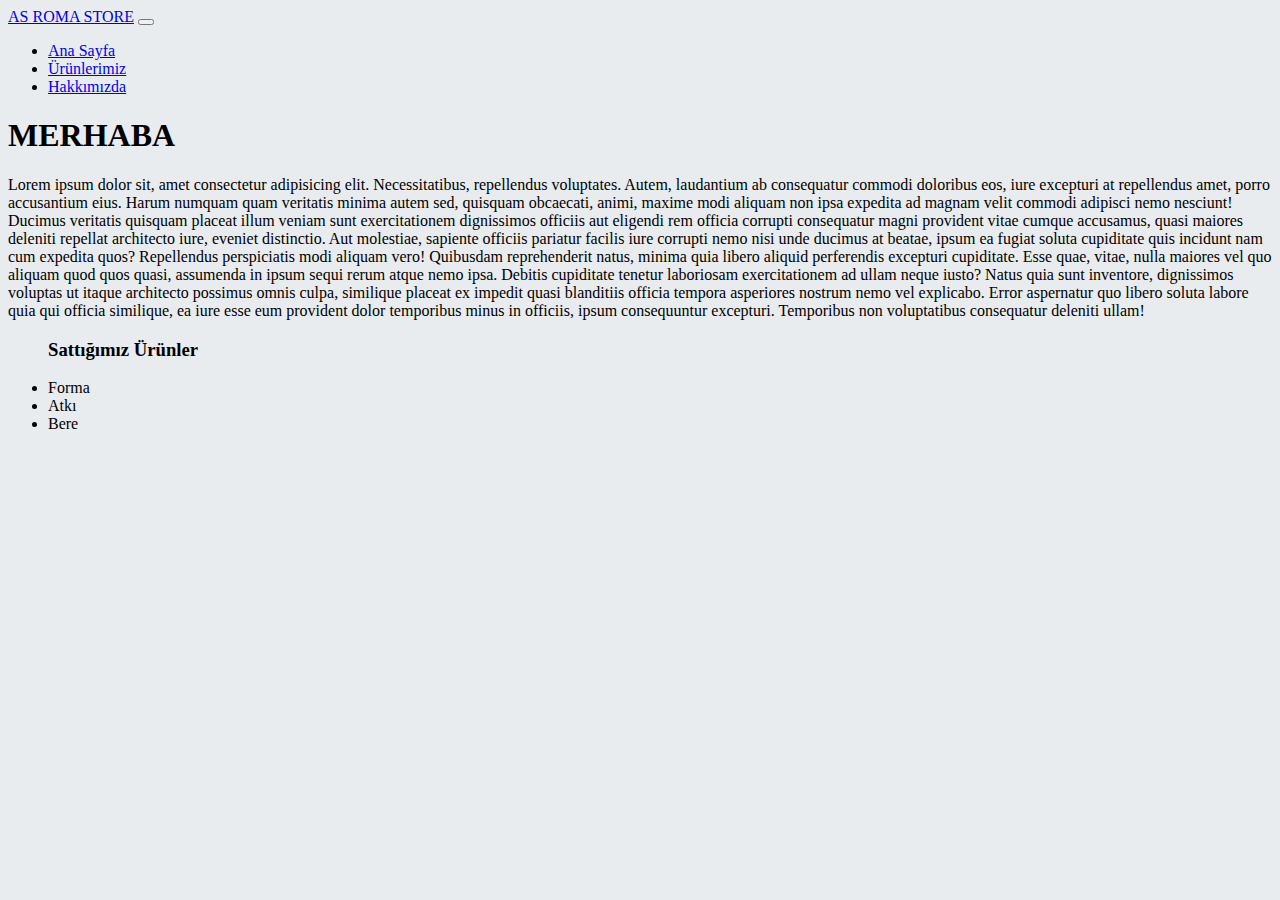
<file: index.html>
<!DOCTYPE html>
<html lang="tr">
<head>
    <meta charset="UTF-8">
    <meta http-equiv="X-UA-Compatible" content="IE=edge">
    <meta name="viewport" content="width=device-width, initial-scale=1.0">
    <title>Ana Sayfa</title>
    <link rel="stylesheet" href="css/style.css">
    <link href="https://cdn.jsdelivr.net/npm/bootstrap@5.1.3/dist/css/bootstrap.min.css" rel="stylesheet" integrity="sha384-1BmE4kWBq78iYhFldvKuhfTAU6auU8tT94WrHftjDbrCEXSU1oBoqyl2QvZ6jIW3" crossorigin="anonymous">
</head>
<body class="mx-auto text-center">
    <nav class="navbar navbar-expand-lg navbar-dark bg-dark">
        <div class="container-fluid">
          <a class="navbar-brand text-danger" href="#">AS ROMA STORE</a>
          <button class="navbar-toggler" type="button" data-bs-toggle="collapse" data-bs-target="#navbarNav" aria-controls="navbarNav" aria-expanded="false" aria-label="Toggle navigation">
            <span class="navbar-toggler-icon"></span>
          </button>
          <div class="collapse navbar-collapse" id="navbarNav">
            <ul class="navbar-nav">
              <li class="nav-item">
                <a class="nav-link" aria-current="page" href="index.html">Ana Sayfa</a>
              </li>
              <li class="nav-item">
                <a class="nav-link" href="urunler.html">Ürünlerimiz</a>
              </li>
              <li class="nav-item">
                <a class="nav-link" href="hakkimizda.html">Hakkımızda</a>
              </li>
            </ul>
          </div>
        </div>
      </nav>

      <div class="container">
        <h1 class="display-1">MERHABA</h1>
        <p>Lorem ipsum dolor sit, amet consectetur adipisicing elit. Necessitatibus, repellendus voluptates. Autem, laudantium ab consequatur commodi doloribus eos, iure excepturi at repellendus amet, porro accusantium eius. Harum numquam quam veritatis minima autem sed, quisquam obcaecati, animi, maxime modi aliquam non ipsa expedita ad magnam velit commodi adipisci nemo nesciunt! Ducimus veritatis quisquam placeat illum veniam sunt exercitationem dignissimos officiis aut eligendi rem officia corrupti consequatur magni provident vitae cumque accusamus, quasi maiores deleniti repellat architecto iure, eveniet distinctio. Aut molestiae, sapiente officiis pariatur facilis iure corrupti nemo nisi unde ducimus at beatae, ipsum ea fugiat soluta cupiditate quis incidunt nam cum expedita quos? Repellendus perspiciatis modi aliquam vero! Quibusdam reprehenderit natus, minima quia libero aliquid perferendis excepturi cupiditate. Esse quae, vitae, nulla maiores vel quo aliquam quod quos quasi, assumenda in ipsum sequi rerum atque nemo ipsa. Debitis cupiditate tenetur laboriosam exercitationem ad ullam neque iusto? Natus quia sunt inventore, dignissimos voluptas ut itaque architecto possimus omnis culpa, similique placeat ex impedit quasi blanditiis officia tempora asperiores nostrum nemo vel explicabo. Error aspernatur quo libero soluta labore quia qui officia similique, ea iure esse eum provident dolor temporibus minus in officiis, ipsum consequuntur excepturi. Temporibus non voluptatibus consequatur deleniti ullam!</p>
        <ul>
          <h3>Sattığımız Ürünler</h3>
          <li>Forma</li>
          <li>Atkı</li>
          <li>Bere</li>
        </ul>
        
      </div>
    


    <script src="https://cdn.jsdelivr.net/npm/bootstrap@5.1.3/dist/js/bootstrap.bundle.min.js" integrity="sha384-ka7Sk0Gln4gmtz2MlQnikT1wXgYsOg+OMhuP+IlRH9sENBO0LRn5q+8nbTov4+1p" crossorigin="anonymous"></script>
</body>
</html>
</file>
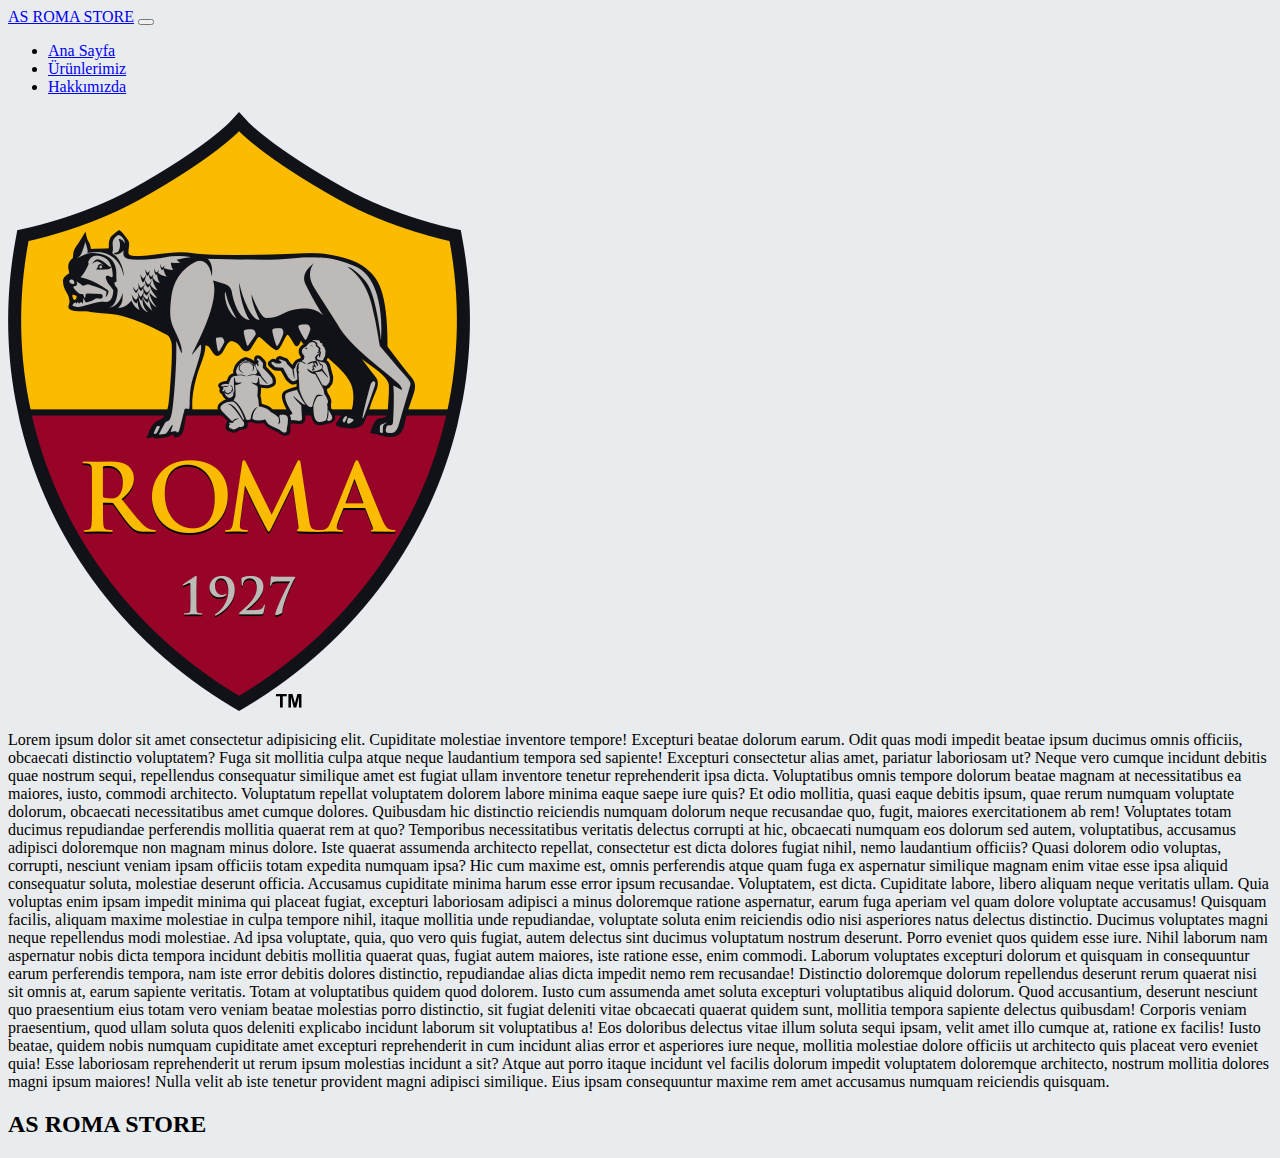
<file: hakkimizda.html>
<!DOCTYPE html>
<html lang="tr">
<head>
    <meta charset="UTF-8">
    <meta http-equiv="X-UA-Compatible" content="IE=edge">
    <meta name="viewport" content="width=device-width, initial-scale=1.0">
    <title>Hakkımızda</title>
    <link rel="stylesheet" href="css/style.css">
    <link href="https://cdn.jsdelivr.net/npm/bootstrap@5.1.3/dist/css/bootstrap.min.css" rel="stylesheet" integrity="sha384-1BmE4kWBq78iYhFldvKuhfTAU6auU8tT94WrHftjDbrCEXSU1oBoqyl2QvZ6jIW3" crossorigin="anonymous">
</head>
<body>
    <nav class="navbar navbar-expand-lg navbar-dark bg-dark">
        <div class="container-fluid">
          <a class="navbar-brand text-danger" href="#">AS ROMA STORE</a>
          <button class="navbar-toggler" type="button" data-bs-toggle="collapse" data-bs-target="#navbarNav" aria-controls="navbarNav" aria-expanded="false" aria-label="Toggle navigation">
            <span class="navbar-toggler-icon"></span>
          </button>
          <div class="collapse navbar-collapse" id="navbarNav">
            <ul class="navbar-nav">
              <li class="nav-item">
                <a class="nav-link" aria-current="page" href="index.html">Ana Sayfa</a>
              </li>
              <li class="nav-item">
                <a class="nav-link" href="urunler.html">Ürünlerimiz</a>
              </li>
              <li class="nav-item">
                <a class="nav-link" href="hakkimizda.html">Hakkımızda</a>
              </li>
            </ul>
          </div>
        </div>
      </nav>

      <div class="container-fluid">
          <div class="row m-3">
              <div class="col-2">
                  <img src="img/logo.png" class="img-fluid" alt="">
              </div>
              <div class="col-10">
                  <p>Lorem ipsum dolor sit amet consectetur adipisicing elit. Cupiditate molestiae inventore tempore! Excepturi beatae dolorum earum. Odit quas modi impedit beatae ipsum ducimus omnis officiis, obcaecati distinctio voluptatem? Fuga sit mollitia culpa atque neque laudantium tempora sed sapiente! Excepturi consectetur alias amet, pariatur laboriosam ut? Neque vero cumque incidunt debitis quae nostrum sequi, repellendus consequatur similique amet est fugiat ullam inventore tenetur reprehenderit ipsa dicta. Voluptatibus omnis tempore dolorum beatae magnam at necessitatibus ea maiores, iusto, commodi architecto. Voluptatum repellat voluptatem dolorem labore minima eaque saepe iure quis? Et odio mollitia, quasi eaque debitis ipsum, quae rerum numquam voluptate dolorum, obcaecati necessitatibus amet cumque dolores. Quibusdam hic distinctio reiciendis numquam dolorum neque recusandae quo, fugit, maiores exercitationem ab rem! Voluptates totam ducimus repudiandae perferendis mollitia quaerat rem at quo? Temporibus necessitatibus veritatis delectus corrupti at hic, obcaecati numquam eos dolorum sed autem, voluptatibus, accusamus adipisci doloremque non magnam minus dolore. Iste quaerat assumenda architecto repellat, consectetur est dicta dolores fugiat nihil, nemo laudantium officiis? Quasi dolorem odio voluptas, corrupti, nesciunt veniam ipsam officiis totam expedita numquam ipsa? Hic cum maxime est, omnis perferendis atque quam fuga ex aspernatur similique magnam enim vitae esse ipsa aliquid consequatur soluta, molestiae deserunt officia. Accusamus cupiditate minima harum esse error ipsum recusandae. Voluptatem, est dicta. Cupiditate labore, libero aliquam neque veritatis ullam. Quia voluptas enim ipsam impedit minima qui placeat fugiat, excepturi laboriosam adipisci a minus doloremque ratione aspernatur, earum fuga aperiam vel quam dolore voluptate accusamus! Quisquam facilis, aliquam maxime molestiae in culpa tempore nihil, itaque mollitia unde repudiandae, voluptate soluta enim reiciendis odio nisi asperiores natus delectus distinctio. Ducimus voluptates magni neque repellendus modi molestiae. Ad ipsa voluptate, quia, quo vero quis fugiat, autem delectus sint ducimus voluptatum nostrum deserunt. Porro eveniet quos quidem esse iure. Nihil laborum nam aspernatur nobis dicta tempora incidunt debitis mollitia quaerat quas, fugiat autem maiores, iste ratione esse, enim commodi. Laborum voluptates excepturi dolorum et quisquam in consequuntur earum perferendis tempora, nam iste error debitis dolores distinctio, repudiandae alias dicta impedit nemo rem recusandae! Distinctio doloremque dolorum repellendus deserunt rerum quaerat nisi sit omnis at, earum sapiente veritatis. Totam at voluptatibus quidem quod dolorem. Iusto cum assumenda amet soluta excepturi voluptatibus aliquid dolorum. Quod accusantium, deserunt nesciunt quo praesentium eius totam vero veniam beatae molestias porro distinctio, sit fugiat deleniti vitae obcaecati quaerat quidem sunt, mollitia tempora sapiente delectus quibusdam! Corporis veniam praesentium, quod ullam soluta quos deleniti explicabo incidunt laborum sit voluptatibus a! Eos doloribus delectus vitae illum soluta sequi ipsam, velit amet illo cumque at, ratione ex facilis! Iusto beatae, quidem nobis numquam cupiditate amet excepturi reprehenderit in cum incidunt alias error et asperiores iure neque, mollitia molestiae dolore officiis ut architecto quis placeat vero eveniet quia! Esse laboriosam reprehenderit ut rerum ipsum molestias incidunt a sit? Atque aut porro itaque incidunt vel facilis dolorum impedit voluptatem doloremque architecto, nostrum mollitia dolores magni ipsum maiores! Nulla velit ab iste tenetur provident magni adipisci similique. Eius ipsam consequuntur maxime rem amet accusamus numquam reiciendis quisquam.</p>
              </div>
              <div class="col-12"><h2 class="display-2 text-danger">AS ROMA STORE</h2></div>
          </div>
      </div>
    



    <script src="https://cdn.jsdelivr.net/npm/bootstrap@5.1.3/dist/js/bootstrap.bundle.min.js" integrity="sha384-ka7Sk0Gln4gmtz2MlQnikT1wXgYsOg+OMhuP+IlRH9sENBO0LRn5q+8nbTov4+1p" crossorigin="anonymous"></script>
</body>
</html>
</file>
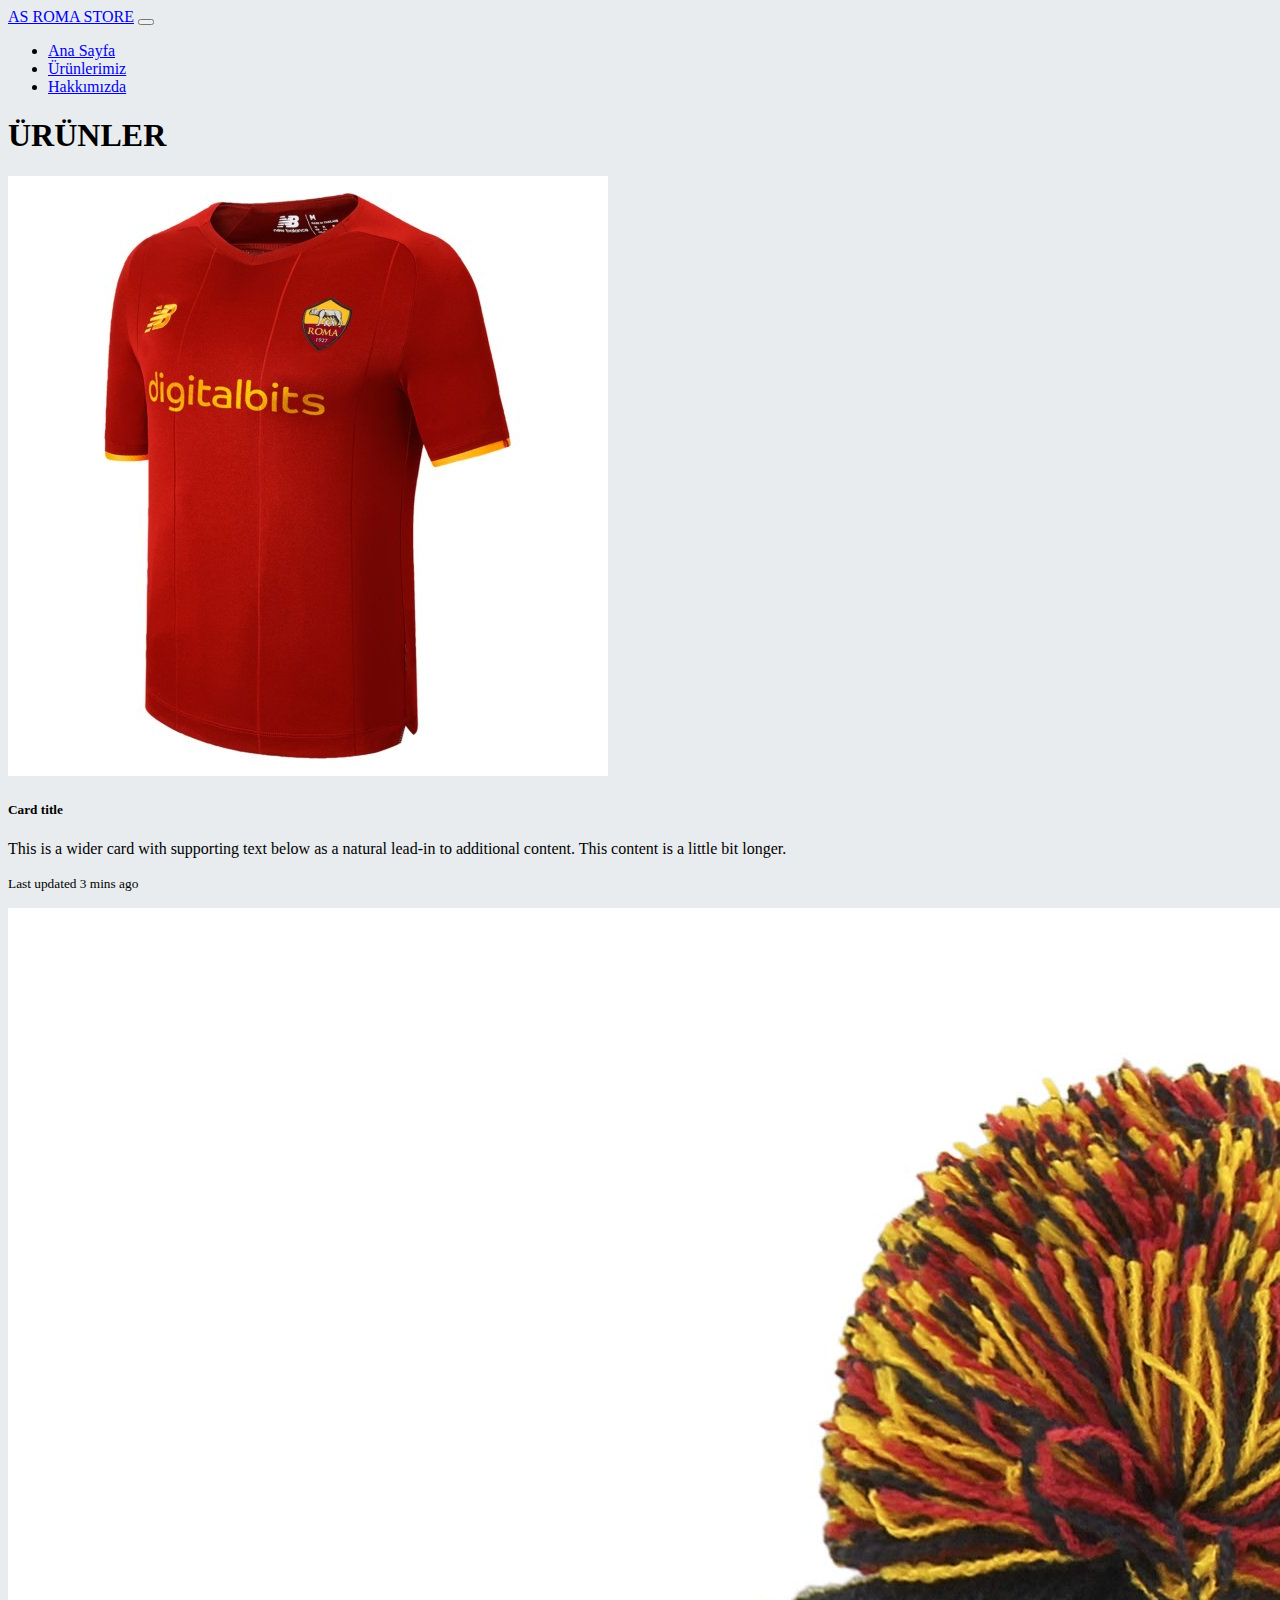
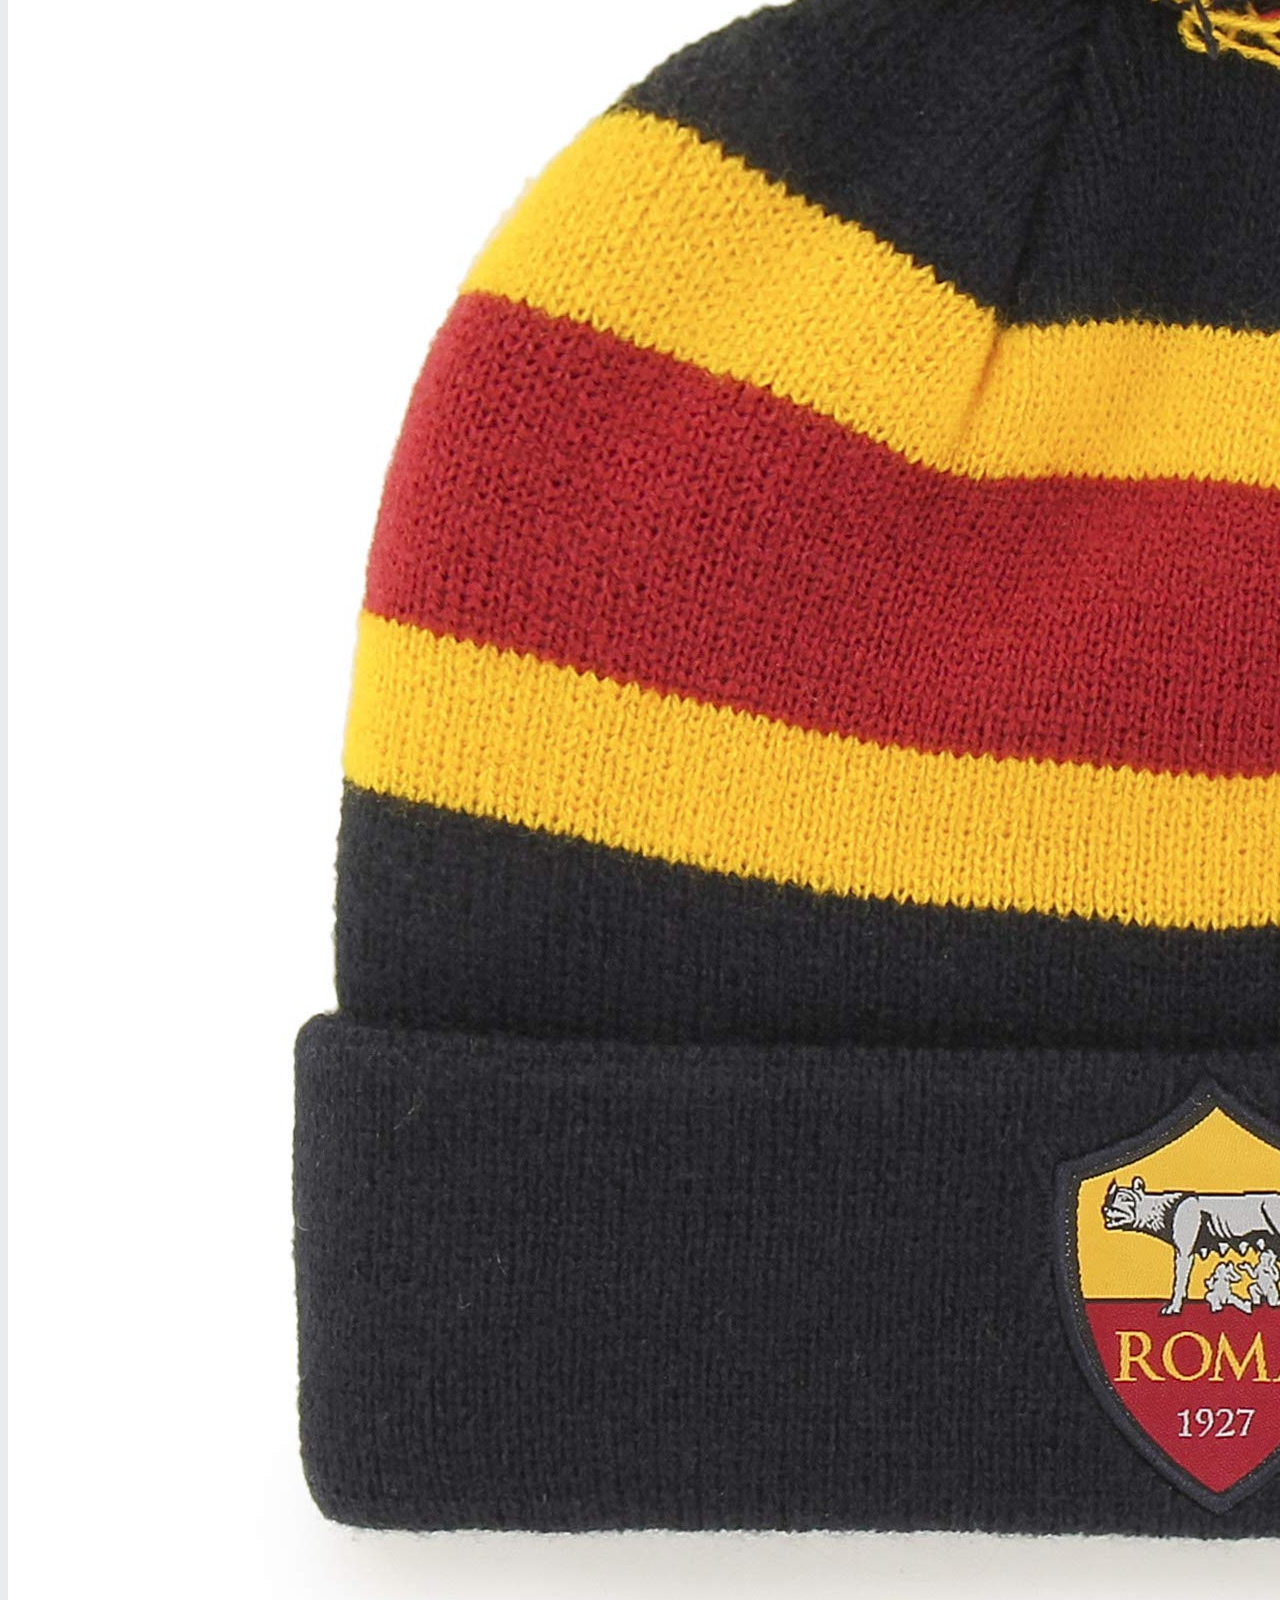
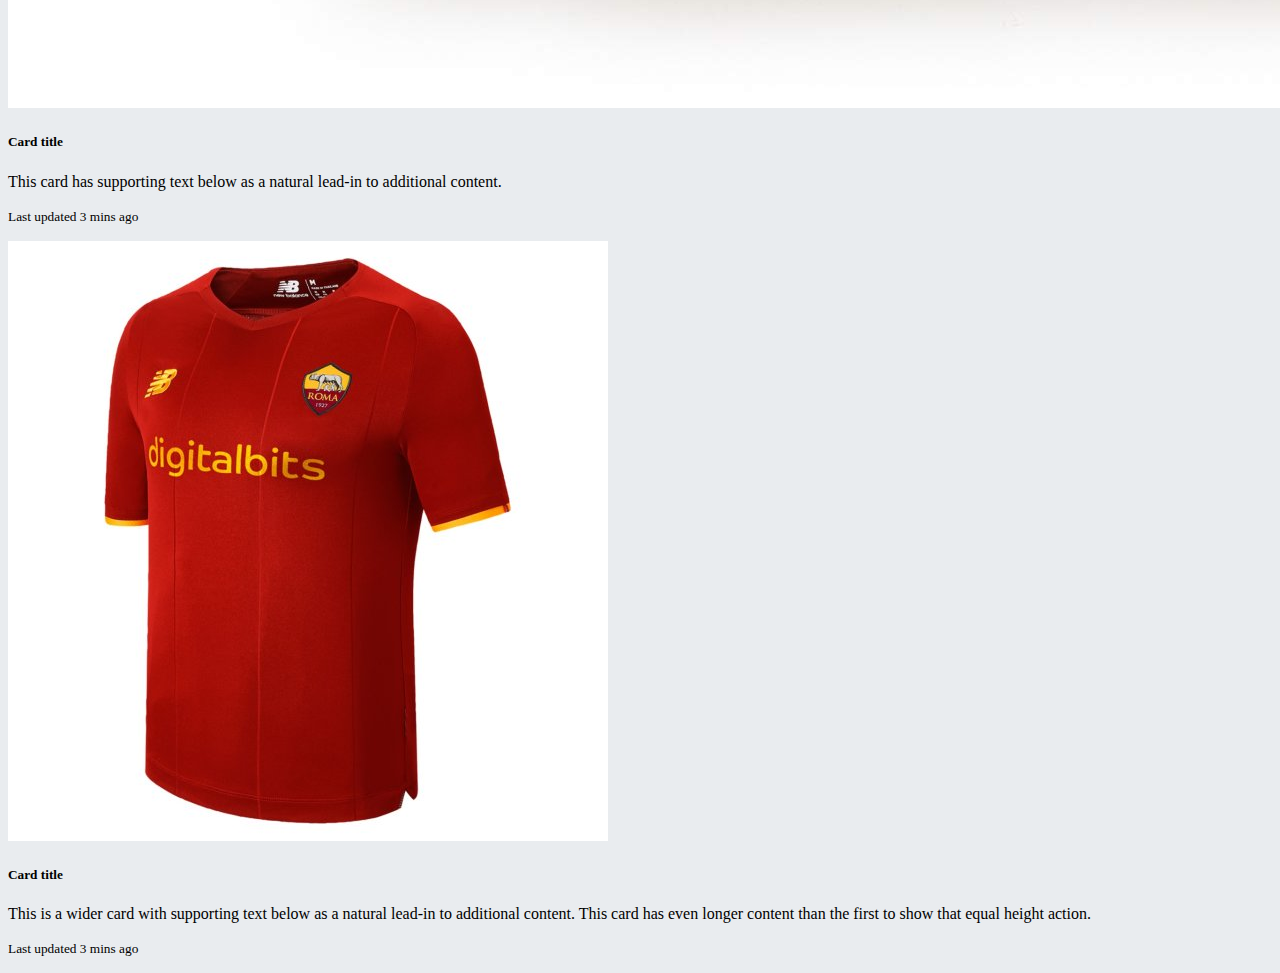
<file: urunler.html>
<!DOCTYPE html>
<html lang="tr">
<head>
    <meta charset="UTF-8">
    <meta http-equiv="X-UA-Compatible" content="IE=edge">
    <meta name="viewport" content="width=device-width, initial-scale=1.0">
    <title>Ürünler</title>
    <link rel="stylesheet" href="css/style.css">
    <link href="https://cdn.jsdelivr.net/npm/bootstrap@5.1.3/dist/css/bootstrap.min.css" rel="stylesheet" integrity="sha384-1BmE4kWBq78iYhFldvKuhfTAU6auU8tT94WrHftjDbrCEXSU1oBoqyl2QvZ6jIW3" crossorigin="anonymous">
</head>
<body class="">
    <nav class="navbar navbar-expand-lg navbar-dark bg-dark">
        <div class="container-fluid">
          <a class="navbar-brand text-danger" href="#">AS ROMA STORE</a>
          <button class="navbar-toggler" type="button" data-bs-toggle="collapse" data-bs-target="#navbarNav" aria-controls="navbarNav" aria-expanded="false" aria-label="Toggle navigation">
            <span class="navbar-toggler-icon"></span>
          </button>
          <div class="collapse navbar-collapse" id="navbarNav">
            <ul class="navbar-nav">
              <li class="nav-item">
                <a class="nav-link" aria-current="page" href="index.html">Ana Sayfa</a>
              </li>
              <li class="nav-item">
                <a class="nav-link" href="urunler.html">Ürünlerimiz</a>
              </li>
              <li class="nav-item">
                <a class="nav-link" href="hakkimizda.html">Hakkımızda</a>
              </li>
            </ul>
          </div>
        </div>
      </nav>

      
      <div class="container text-center">
          <div class="row">
              <div class="col-md-12">
                <h1 class="display-1">ÜRÜNLER</h1>              
              </div>
          </div>
          <div class="row">
              <div class="col-md-12">
                <div class="card-group">
                    <div class="card">
                      <img src="img/as-roma-forma.jpg" class="card-img-top img-fluid" alt="...">
                      <div class="card-body">
                        <h5 class="card-title">Card title</h5>
                        <p class="card-text">This is a wider card with supporting text below as a natural lead-in to additional content. This content is a little bit longer.</p>
                        <p class="card-text"><small class="text-muted">Last updated 3 mins ago</small></p>
                      </div>
                    </div>
                    <div class="card">
                      <img src="img/as-roma-bere.jpg" class="card-img-top img-fluid" alt="...">
                      <div class="card-body">
                        <h5 class="card-title">Card title</h5>
                        <p class="card-text">This card has supporting text below as a natural lead-in to additional content.</p>
                        <p class="card-text"><small class="text-muted">Last updated 3 mins ago</small></p>
                      </div>
                    </div>
                    <div class="card">
                      <img src="img/as-roma-forma.jpg" class="card-img-top img-fluid" alt="...">
                      <div class="card-body">
                        <h5 class="card-title">Card title</h5>
                        <p class="card-text">This is a wider card with supporting text below as a natural lead-in to additional content. This card has even longer content than the first to show that equal height action.</p>
                        <p class="card-text"><small class="text-muted">Last updated 3 mins ago</small></p>
                      </div>
                    </div>
                  </div>
              </div>
          </div>         

      </div>
          





      <script src="https://cdn.jsdelivr.net/npm/bootstrap@5.1.3/dist/js/bootstrap.bundle.min.js" integrity="sha384-ka7Sk0Gln4gmtz2MlQnikT1wXgYsOg+OMhuP+IlRH9sENBO0LRn5q+8nbTov4+1p" crossorigin="anonymous"></script>
</body>
</html>
</file>
<file: css/style.css>
body{
    background-color: #E9ECEF !important;
}
</file>
